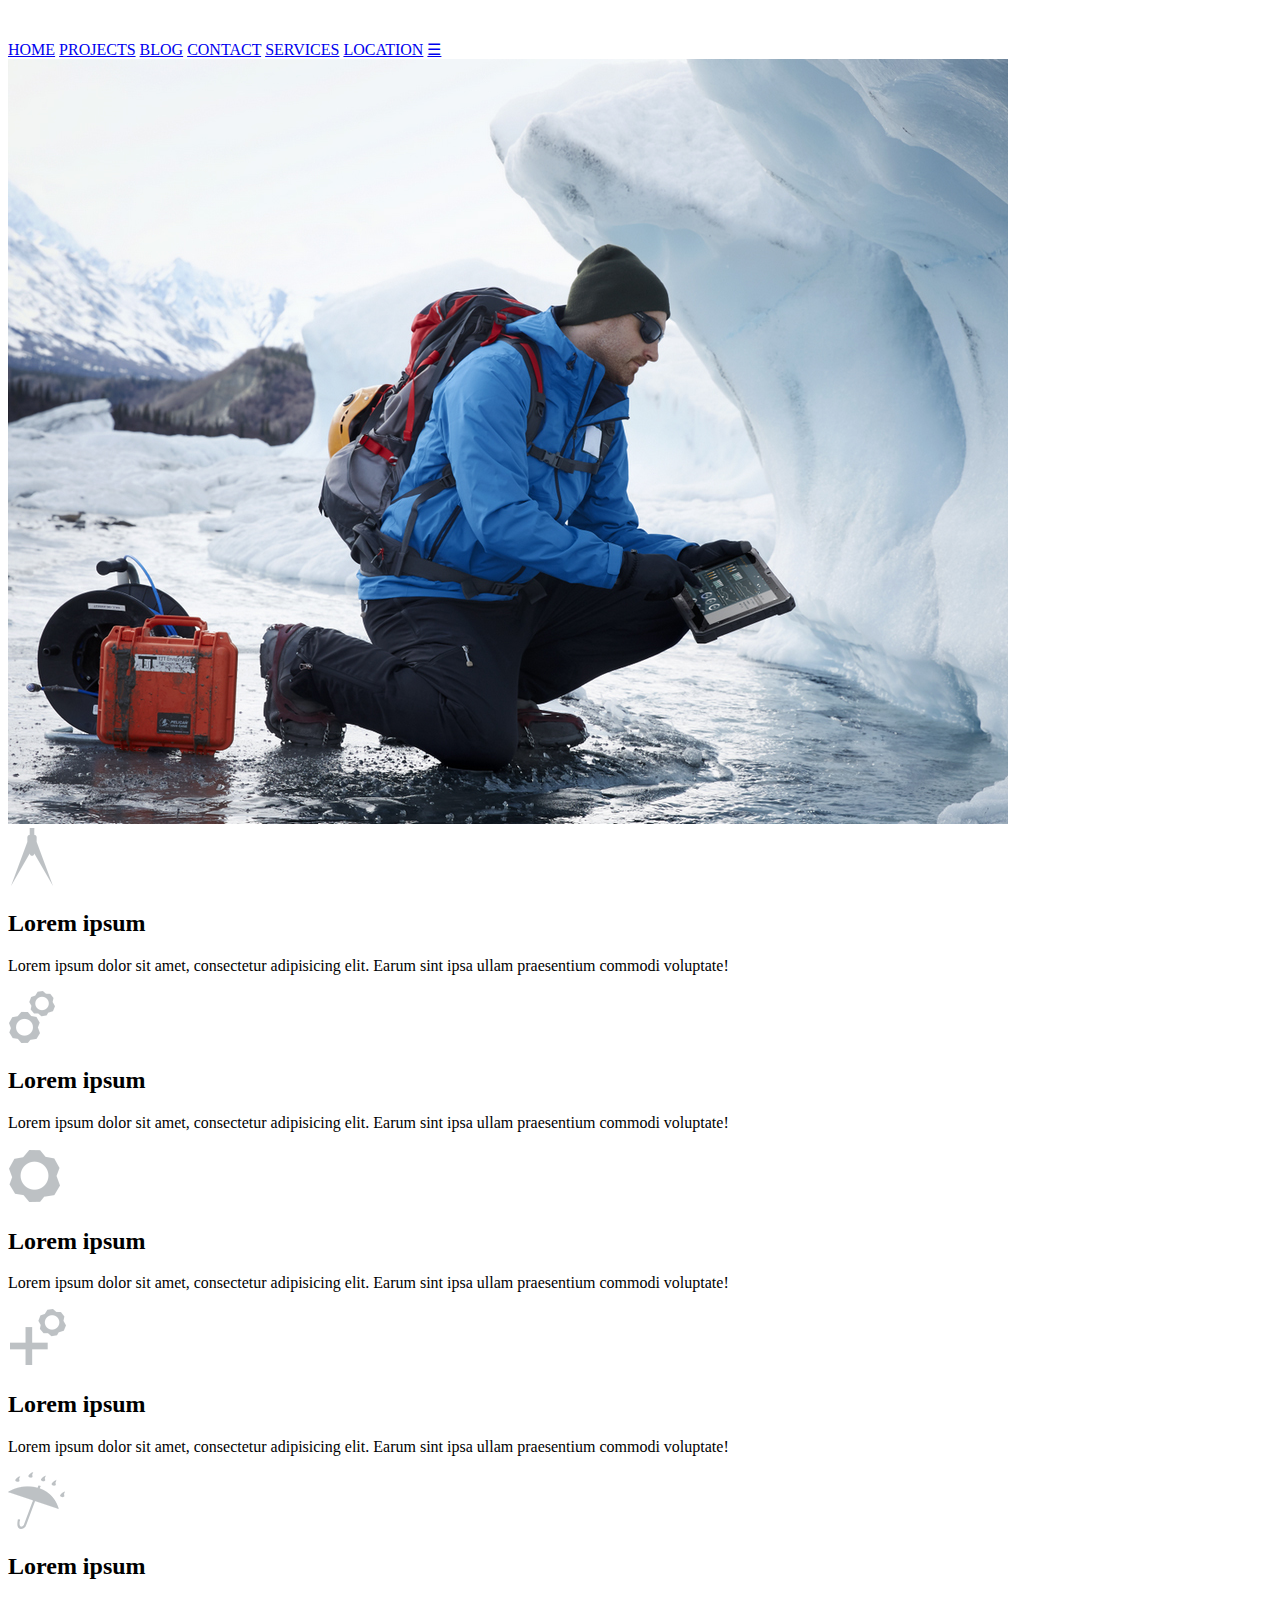
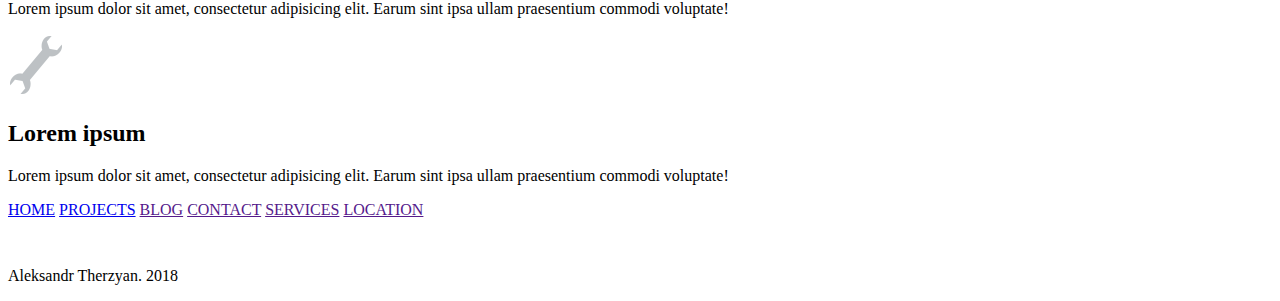
<file: index.html>
<!DOCTYPE html>
<html lang="en">
<head>
	<meta charset="UTF-8">
	<title>Document</title>

	<!-- -->
		<meta charset="UTF-8" />
		<meta name="viewport" content="width=device-width, initial-scale=1">
		
		<script>document.documentElement.className = 'js';</script>
		<!-- -->


	<!-- загружаем стили-->
	<link rel="stylesheet" href="C:\Users\a_terzjan\Desktop\mySite\CSS\style.css">
	<!-- загружаем шрифт -->
	<link href="https://fonts.googleapis.com/css?family=Raleway" rel="stylesheet">

</head>

<body>
	<!--=============================================================____HEADER____============================================ -->
	<!-- Шапка-->
	<header>
		
		<div class="logo" ">

			<div>
				<a href="index.html">
					<img src = "img/logo.png" class = "logo_color" alt="logo"> 
				</a>	
			</div>
			
			<div class="footer_menu">
				<nav>
			
					<div class="topnav" id="myTopnav">
				
				<a href="index.html">HOME</a>
				<a href="projects.html">PROJECTS</a>
				<a href="blog.html">BLOG</a>
				<a href="contact.html">CONTACT</a>
				<a href="services.html">SERVICES</a>
				<a href="location.html">LOCATION</a>
				<!-- иконка для адаптивного меню-->
				<a id = "menu" href="#" class = "icon">&#9776;</a> 
				
					</div>

				</nav>
			</div>
		</div>

		

	</header>

	<!--=============================================================____MAIN____============================================ -->
	<!-- основное тело -->
	<main>
		
		<div class="main_picture_div">
		<img src="img/head.jpg" alt="" class="main_picture">
		</div>

		<div class="advantages_container">
			<div class="advantages">				
				<div class="advantages_items">
					
					<img src="img/icon/1.png">
					<h2>Lorem ipsum</h2>
					<p>Lorem ipsum dolor sit amet, consectetur adipisicing elit. Earum sint ipsa ullam praesentium commodi voluptate!</p>
					
				</div>

				<div class="advantages_items">
					
					<img src="img/icon/image.png">
					<h2>Lorem ipsum</h2>
					<p>Lorem ipsum dolor sit amet, consectetur adipisicing elit. Earum sint ipsa ullam praesentium commodi voluptate!</p>

				</div>

				<div class="advantages_items">
					
					<img src="img/icon/image (1).png">
					<h2>Lorem ipsum</h2>
					<p>Lorem ipsum dolor sit amet, consectetur adipisicing elit. Earum sint ipsa ullam praesentium commodi voluptate!</p>

				</div>

				<div class="advantages_items">
					
					<img src="img/icon/image (4).png">
					<h2>Lorem ipsum</h2>
					<p>Lorem ipsum dolor sit amet, consectetur adipisicing elit. Earum sint ipsa ullam praesentium commodi voluptate!</p>
				
				</div>

				<div class="advantages_items">
					
					<img src="img/icon/image (3).png">
					<h2>Lorem ipsum</h2>
					<p>Lorem ipsum dolor sit amet, consectetur adipisicing elit. Earum sint ipsa ullam praesentium commodi voluptate!</p>

				</div>

				<div class="advantages_items">
					
					<img src="img/icon/image (6).png">
					<h2>Lorem ipsum</h2>
					<p>Lorem ipsum dolor sit amet, consectetur adipisicing elit. Earum sint ipsa ullam praesentium commodi voluptate!</p>

				</div>

			</div>

		</div>

	</main>
<!--=============================================================____FOOTER____============================================ -->
	<footer class="footer">

		<nav>
			
			<a href="index.html">HOME</a>
			<a href="projects.html">PROJECTS</a>
			<a href="">BLOG</a>
			<a href="">CONTACT</a>
			<a href="">SERVICES</a>
			<a href="">LOCATION</a>

		</nav>

		<div class="footer_logo">
			
			<a href="index.html">
				<img class="footer_logo_color" src="img/logo.png">
			</a>

		</div>

		<p> Aleksandr Therzyan. 2018</p>		

	</footer>



	
	
	<!-- загружаем скрипты-->
	<script src="C:\Users\a_terzjan\Desktop\mySite\JS\script.js"></script>

</body>
</html>
</file>
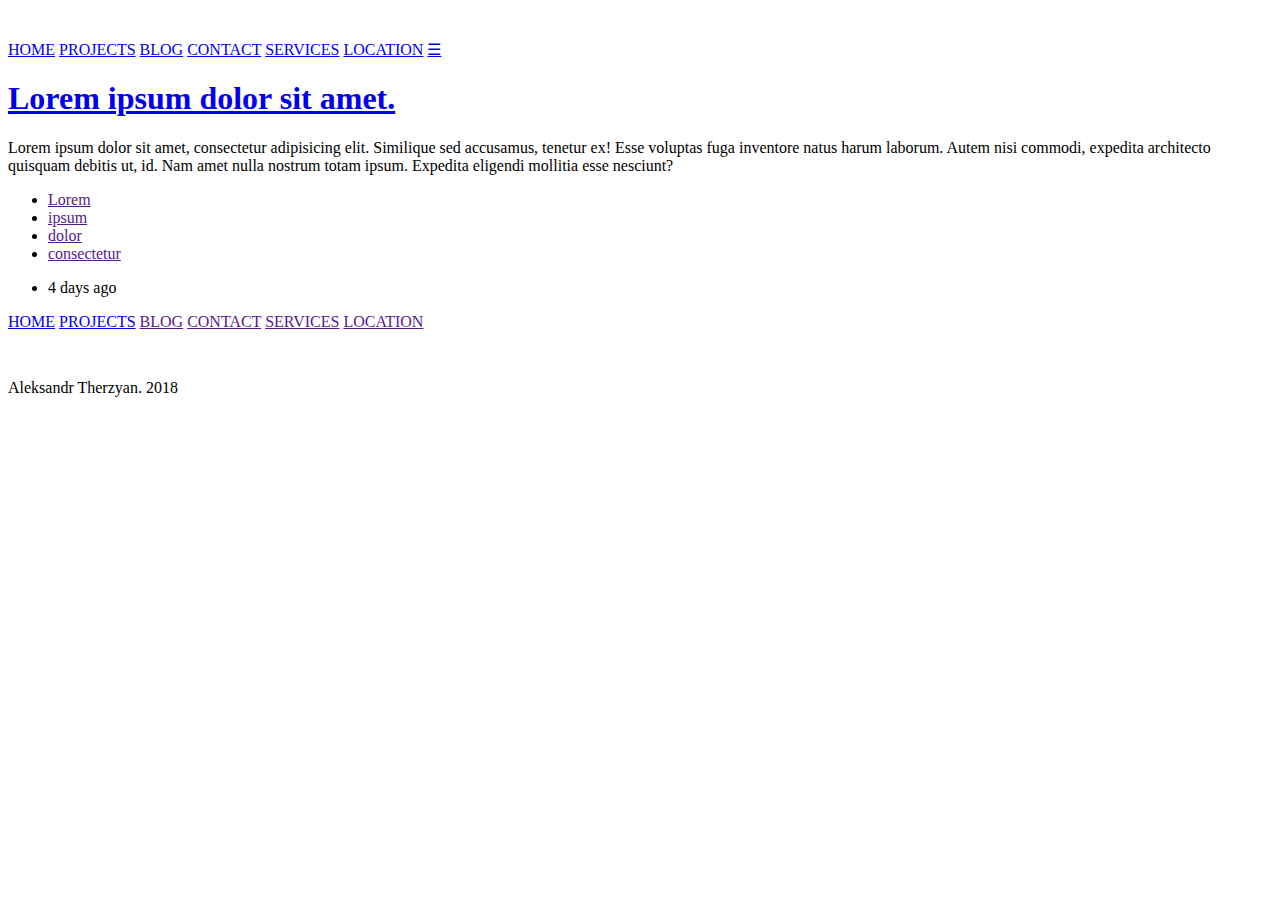
<file: blog.html>
<!DOCTYPE html>
<html lang="en">
<head>
	<meta charset="UTF-8">
	<title>Document</title>

	<!-- -->
		<meta charset="UTF-8" />
		<meta name="viewport" content="width=device-width, initial-scale=1">
		
		<script>document.documentElement.className = 'js';</script>
		<!-- -->


	<!-- загружаем стили-->
	<link rel="stylesheet" href="C:\Users\a_terzjan\Desktop\mySite\CSS\style.css">
	<!-- загружаем шрифт -->
	<link href="https://fonts.googleapis.com/css?family=Raleway" rel="stylesheet">

</head>

<body>
	<!--=============================================================____HEADER____============================================ -->
	<!-- Шапка-->
	<header>
		
		<div class="logo" ">

			<div>
				<a href="index.html">
					<img src = "img/logo.png" class = "logo_color" alt="logo"> 
				</a>	
			</div>
			
			<div class="footer_menu">
				<nav>
			
					<div class="topnav" id="myTopnav">
				
				<a href="index.html">HOME</a>
				<a href="projects.html">PROJECTS</a>
				<a href="blog.html">BLOG</a>
				<a href="contact.html">CONTACT</a>
				<a href="services.html">SERVICES</a>
				<a href="location.html">LOCATION</a>
				<!-- иконка для адаптивного меню-->
				<a id = "menu" href="#" class = "icon">&#9776;</a> 
				
					</div>

				</nav>
			</div>
		</div>

		

	</header>

	<!--=============================================================____MAIN____============================================ -->
	<!-- основное тело -->
	<main>
		
		<div class="blog-container">
			
			<div class="blog-header">
				
				<div class="blog-cover">
				</div>
			</div>
			
			<div class="blog-body">
				<div class="blog-title">
					<h1>
						<a href="#">Lorem ipsum dolor sit amet.</a>
					</h1>
				</div>
				<div class="blog-text">
					<p>Lorem ipsum dolor sit amet, consectetur adipisicing elit. Similique sed accusamus, tenetur ex! Esse voluptas fuga inventore natus harum laborum. Autem nisi commodi, expedita architecto quisquam debitis ut, id. Nam amet nulla nostrum totam ipsum. Expedita eligendi mollitia esse nesciunt?</p>
				</div>
				<div class="blog-tags">
					<ul>
						<li>
							<a href="">Lorem</a>
						</li>
						<li>
							<a href="">ipsum</a>
						</li>
						<li>
							<a href="">dolor</a>
						</li>
						<li>
							<a href="">consectetur</a>
						</li>
					</ul>
				</div>
			</div>
				
				<!--записывается дата выхода поста и тд -->
			<div class="blog-footer">
				
				<ul>
					<li class="published-date">4 days ago</li>
				</ul>
			</div> 
			
		</div>

	</main>
<!--=============================================================____FOOTER____============================================ -->
	<footer class="footer">

		<nav>
			
			<a href="index.html">HOME</a>
			<a href="projects.html">PROJECTS</a>
			<a href="">BLOG</a>
			<a href="">CONTACT</a>
			<a href="">SERVICES</a>
			<a href="">LOCATION</a>

		</nav>

		<div class="footer_logo">
			
			<a href="index.html">
				<img class="footer_logo_color" src="img/logo.png">
			</a>

		</div>

		<p> Aleksandr Therzyan. 2018</p>		

	</footer>



	
	
	<!-- загружаем скрипты-->
	<script src="C:\Users\a_terzjan\Desktop\mySite\JS\script.js"></script>

</body>
</html>
</file>
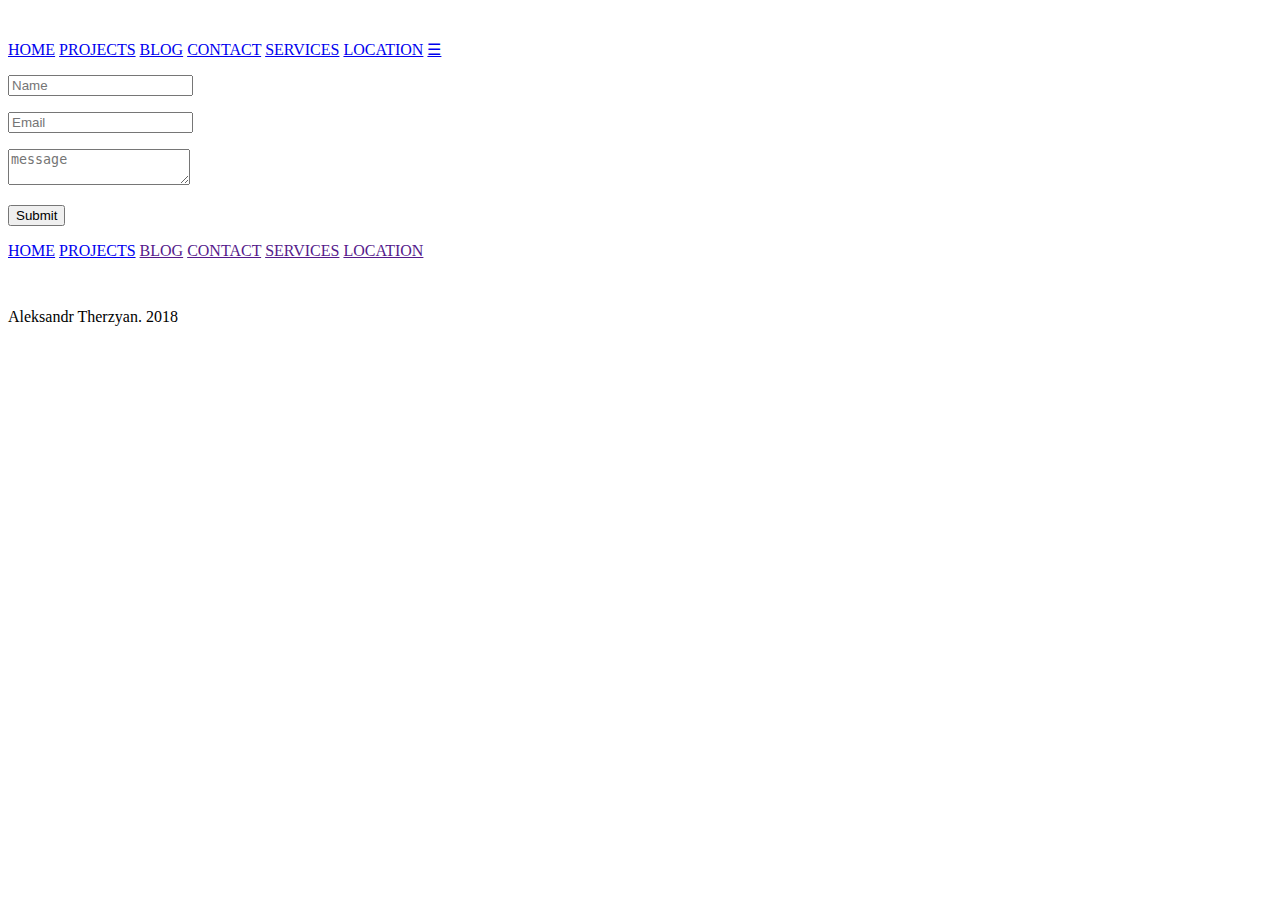
<file: contact.html>
<!DOCTYPE html>
<html lang="en">
<head>
	<meta charset="UTF-8">
	<title>Document</title>

	<!-- -->
		<meta charset="UTF-8" />
		<meta name="viewport" content="width=device-width, initial-scale=1">
		
		<script>document.documentElement.className = 'js';</script>
		<!-- -->


	<!-- загружаем стили-->
	<link rel="stylesheet" href="C:\Users\a_terzjan\Desktop\mySite\CSS\style.css">
	<!-- загружаем шрифт -->
	<link href="https://fonts.googleapis.com/css?family=Raleway" rel="stylesheet">

</head>

<body>
	<!--=============================================================____HEADER____============================================ -->
	<!-- Шапка-->
	<header>
		
		<div class="logo" ">

			<div>
				<a href="index.html">
					<img src = "img/logo.png" class = "logo_color" alt="logo"> 
				</a>	
			</div>
			
			<div class="footer_menu">
				<nav>
			
					<div class="topnav" id="myTopnav">
				
				<a href="index.html">HOME</a>
				<a href="projects.html">PROJECTS</a>
				<a href="blog.html">BLOG</a>
				<a href="contact.html">CONTACT</a>
				<a href="services.html">SERVICES</a>
				<a href="location.html">LOCATION</a>
				<!-- иконка для адаптивного меню-->
				<a id = "menu" href="#" class = "icon">&#9776;</a> 
				
					</div>

				</nav>
			</div>
		</div>

		

	</header>

	<!--=============================================================____MAIN____============================================ -->
	<!-- основное тело -->
	<main >
		
		<form>
			<div class="sss">
			<p><input type="text" name="name" class="feedback-input" placeholder="Name" id="name"></p>
			<p><input type="email" name="email" class="feedback-input" placeholder="Email" id="email"></p>
			<p><textarea name="text" id="comment" placeholder="message" class="feedback-input"></textarea></p>
			<p><input type="submit" name="Submit" class="button-submit"> </p>
			<div class="ease"></div>
			</div>
		</form>

	</main>
<!--=============================================================____FOOTER____============================================ -->
	<footer class="footer">

		<nav>
			
			<a href="index.html">HOME</a>
			<a href="projects.html">PROJECTS</a>
			<a href="">BLOG</a>
			<a href="">CONTACT</a>
			<a href="">SERVICES</a>
			<a href="">LOCATION</a>

		</nav>

		<div class="footer_logo">
			
			<a href="index.html">
				<img class="footer_logo_color" src="img/logo.png">
			</a>

		</div>

		<p> Aleksandr Therzyan. 2018</p>		

	</footer>



	
	
	<!-- загружаем скрипты-->
	<script src="C:\Users\a_terzjan\Desktop\mySite\JS\script.js"></script>

</body>
</html>
</file>
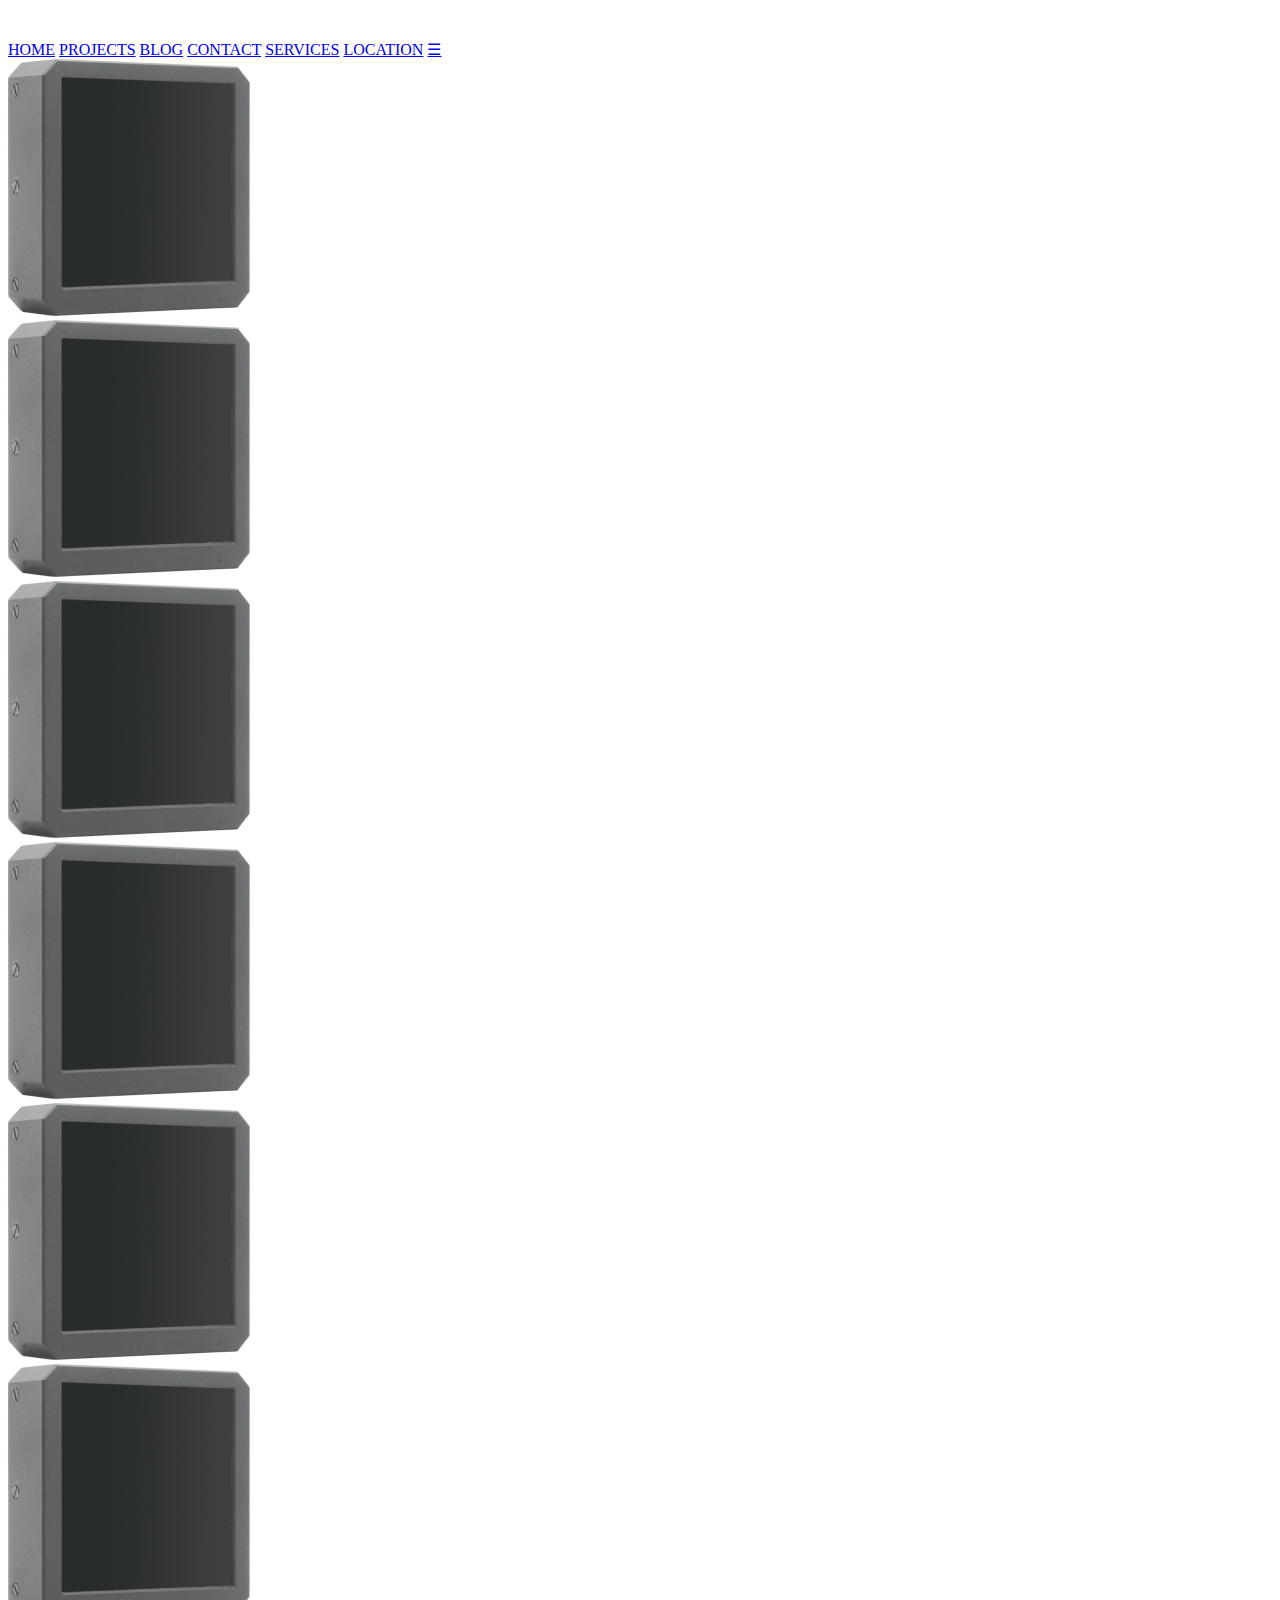
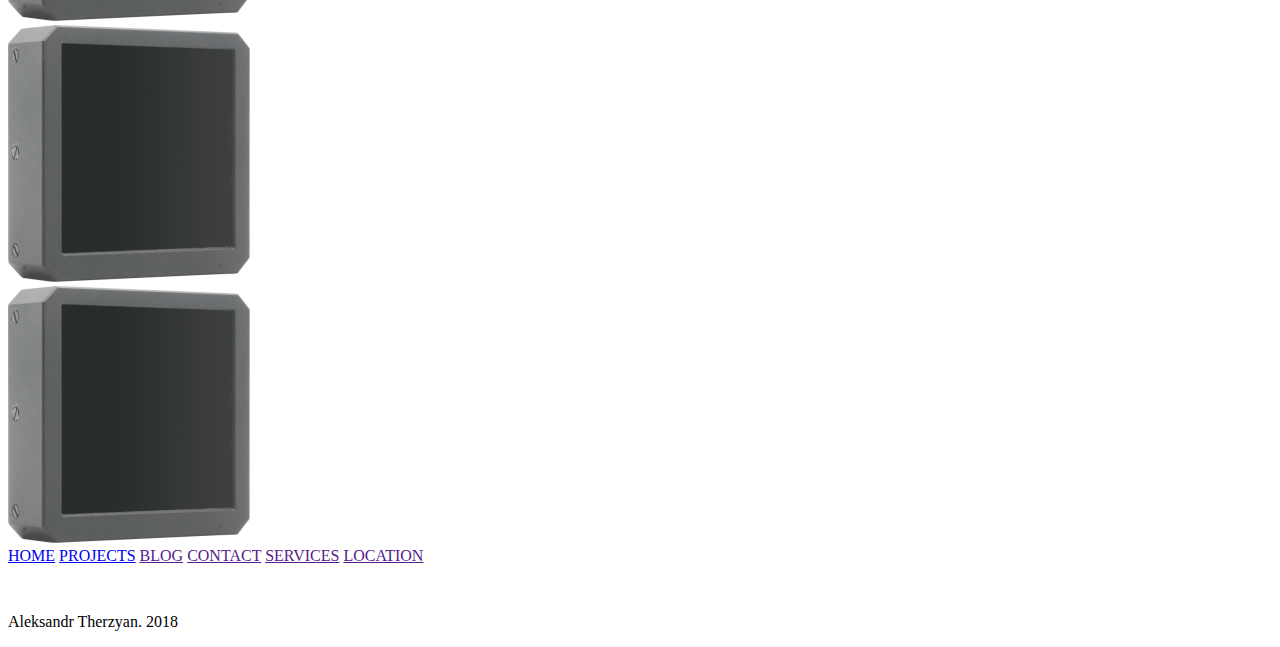
<file: projects.html>
<!DOCTYPE html>
<html lang="en">
<head>
	<meta charset="UTF-8">
	<title>Document</title>

	<!-- -->
		<meta charset="UTF-8" />
		<meta name="viewport" content="width=device-width, initial-scale=1">
		
		<script>document.documentElement.className = 'js';</script>
		<!-- -->


	<!-- загружаем стили-->
	<link rel="stylesheet" href="C:\Users\a_terzjan\Desktop\mySite\CSS\style.css">
	<!-- загружаем шрифт -->
	<link href="https://fonts.googleapis.com/css?family=Raleway" rel="stylesheet">

</head>

<body>
	
	<!-- Шапка-->
	<header>
		
		<div class="logo" ">

			<div>
				<a href="index.html">
					<img src = "img/logo.png" class = "logo_color" alt="logo"> 
				</a>	
			</div>
			
			<div class="footer_menu">
				<nav>
			
					<div class="topnav" id="myTopnav">
				
				<a href="index.html">HOME</a>
				<a href="projects.html">PROJECTS</a>
				<a href="blog.html">BLOG</a>
				<a href="contact.html">CONTACT</a>
				<a href="services.html">SERVICES</a>
				<a href="location.html">LOCATION</a>
				<!-- иконка для адаптивного меню-->
				<a id = "menu" href="#" class = "icon">&#9776;</a> 
				
					</div>

				</nav>
			</div>
		</div>

		

	</header>

	<!--==================================== ОСНОВНОЕ ТЕЛО =================================================-->
	<main class="projects">
		
		<div class="gallery">

		<div class="photo_item">			
			<img src="img/gallery_slides/image_1.png" alt="">
		</div>
		<div class="photo_item">			
			<img src="img/gallery_slides/image_1.png" alt="">
		</div>
		<div class="photo_item">			
			<img src="img/gallery_slides/image_1.png" alt="">
		</div>
		<div class="photo_item">			
			<img src="img/gallery_slides/image_1.png" alt="">
		</div>
		<div class="photo_item">			
			<img src="img/gallery_slides/image_1.png" alt="">
		</div>
		<div class="photo_item">			
			<img src="img/gallery_slides/image_1.png" alt="">
		</div>
		<div class="photo_item">			
			<img src="img/gallery_slides/image_1.png" alt="">
		</div>
		<div class="photo_item">			
			<img src="img/gallery_slides/image_1.png" alt="">
		</div>

		</div>

	</main>

	<!--=============================================================____FOOTER____======================= -->
	<footer class="footer">

		<nav>
			
			<a href="index.html">HOME</a>
			<a href="projects.html">PROJECTS</a>
			<a href="">BLOG</a>
			<a href="">CONTACT</a>
			<a href="">SERVICES</a>
			<a href="">LOCATION</a>

		</nav>

		<div class="footer_logo">
			
			<a href="index.html">
				<img class="footer_logo_color" src="img/logo.png">
			</a>

		</div>

		<p> Aleksandr Therzyan. 2018</p>		

	</footer>
	
	<!-- загружаем скрипты-->
	<script src="C:\Users\a_terzjan\Desktop\mySite\JS\script.js"></script>

</body>
</html>
</file>
